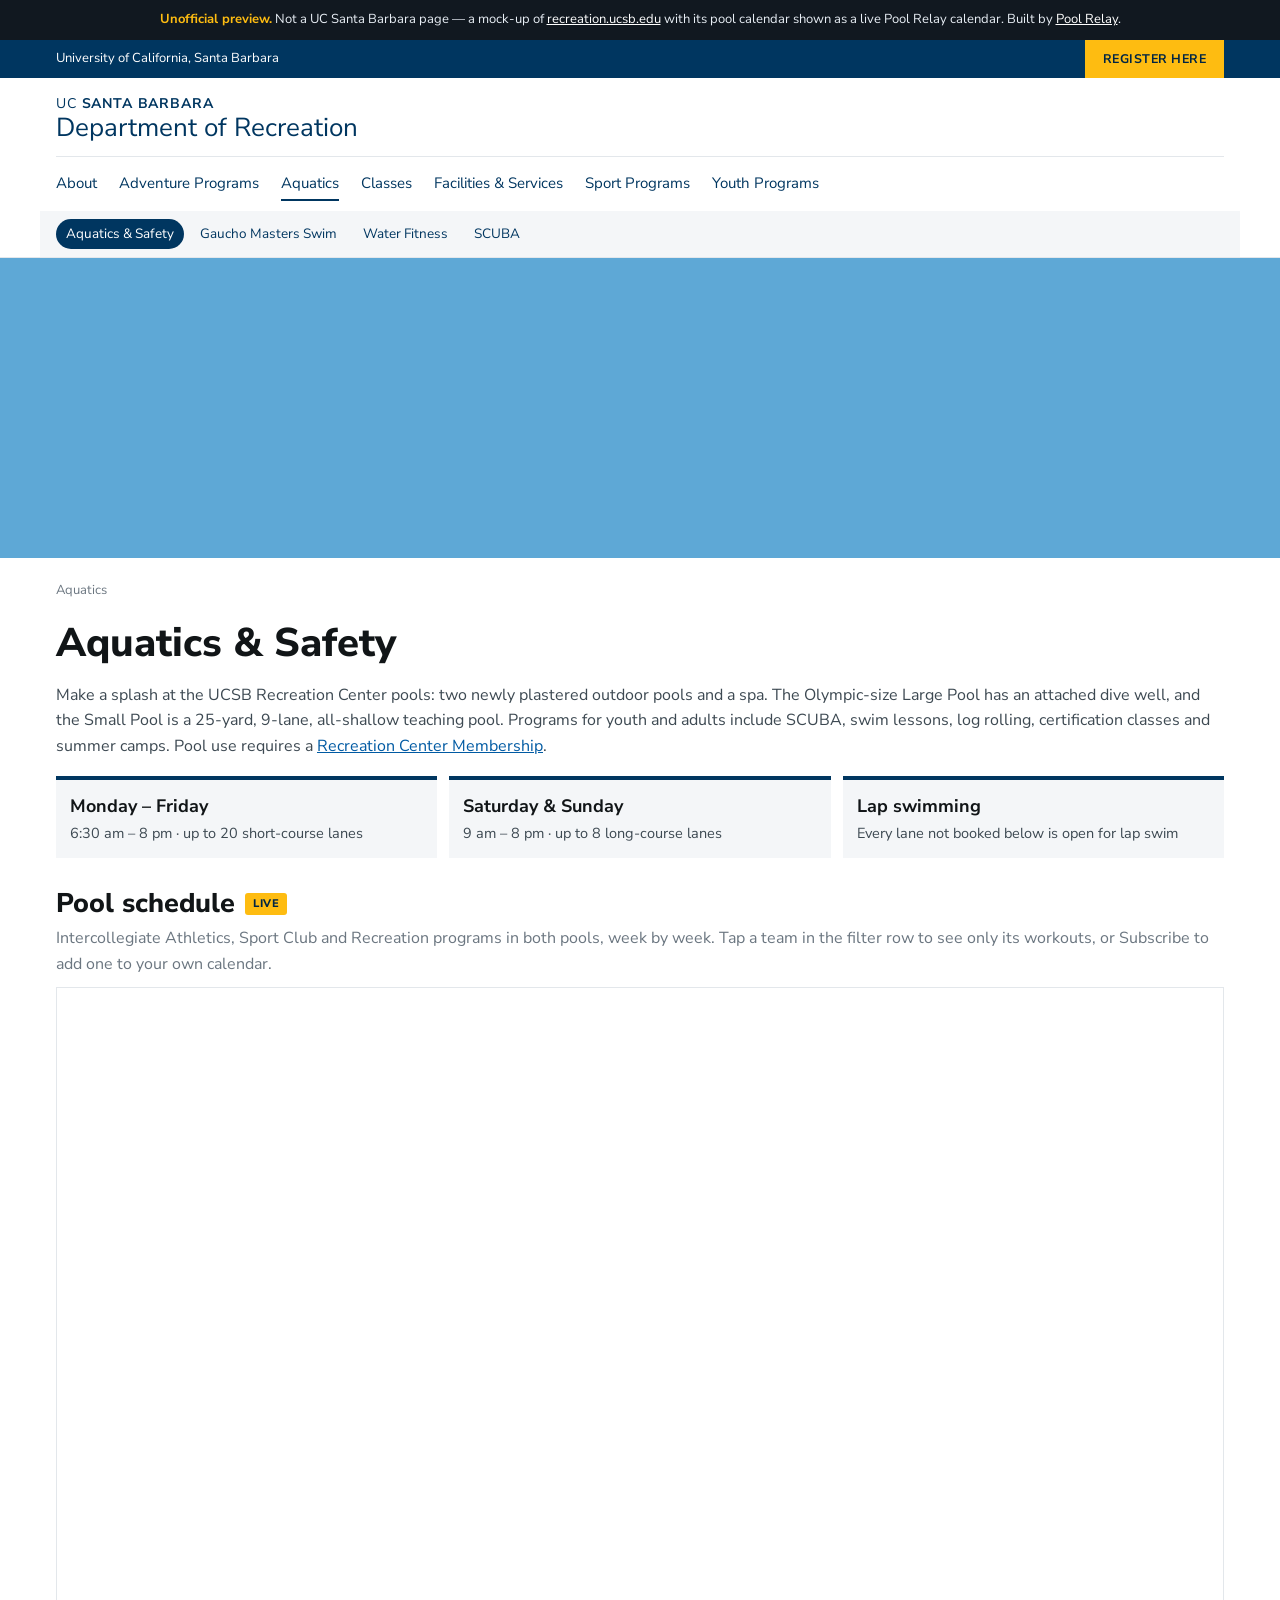
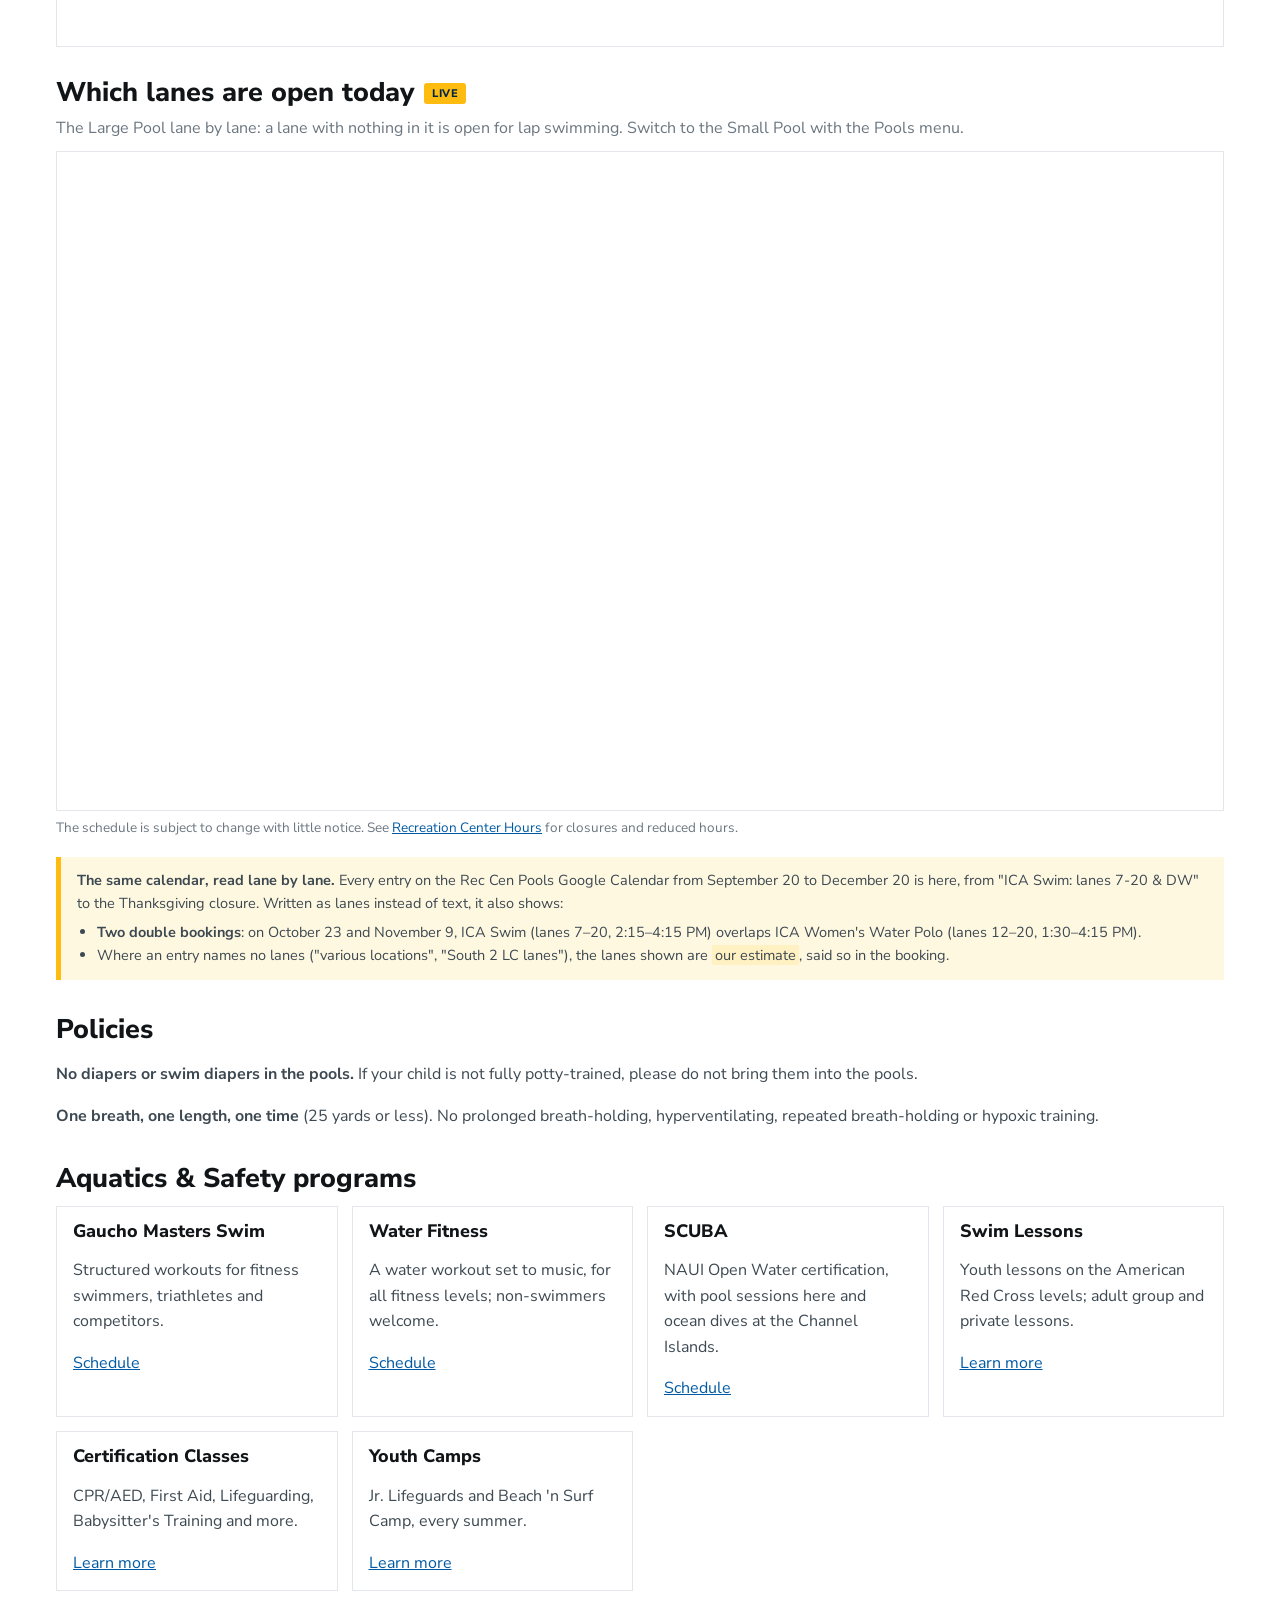
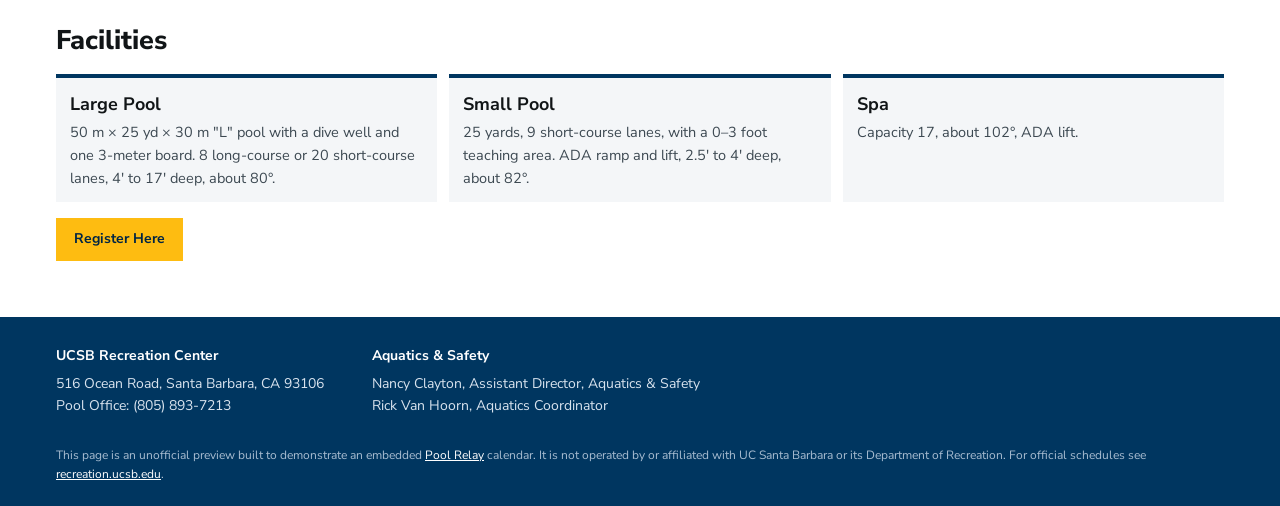
<file: index.html>
<!doctype html>
<!--
  UNOFFICIAL PREVIEW. Not a UC Santa Barbara website.
  A replica of https://recreation.ucsb.edu/aquatics-safety
  Generated by build.py from src/index.html &mdash; edit those, not this file.
-->
<html lang="en">
<head>
<meta charset="utf-8">
<meta name="viewport" content="width=device-width, initial-scale=1">
<meta name="robots" content="noindex, nofollow">
<title>Aquatics & Safety | Department of Recreation, UC Santa Barbara (Pool Relay preview)</title>
<meta name="description" content="Unofficial preview of the UCSB Recreation Aquatics & Safety page with its pool schedule as a live, lane-by-lane Pool Relay calendar.">
<link rel="preconnect" href="https://fonts.googleapis.com">
<link rel="preconnect" href="https://fonts.gstatic.com" crossorigin>
<link rel="stylesheet" href="https://fonts.googleapis.com/css2?family=Nunito+Sans:wght@400;600;700;800&display=swap">
<link rel="stylesheet" href="site.css">
</head>
<body>

<div class="preview-note">
  <b>Unofficial preview.</b> Not a UC Santa Barbara page &mdash; a mock-up of
  <a href="https://recreation.ucsb.edu/aquatics-safety" target="_blank" rel="noopener noreferrer">recreation.ucsb.edu</a>
  with its pool calendar shown as a live Pool Relay calendar. Built by
  <a href="https://www.poolrelay.com" target="_blank" rel="noopener noreferrer">Pool Relay</a>.
</div>

<div class="topbar">
  <div class="in">
    <span>University of California, Santa Barbara</span>
    <a class="register" href="https://register.recreation.ucsb.edu" target="_blank" rel="noopener noreferrer">Register Here</a>
  </div>
</div>

<header class="site">
  <div class="in">
    <a class="wordmark" href="index.html"><small>UC <b>SANTA BARBARA</b></small>Department of Recreation</a>
    <nav class="site">
      <a href="https://recreation.ucsb.edu/about/overview" target="_blank" rel="noopener noreferrer">About</a>
      <a href="https://recreation.ucsb.edu/adventure-programs" target="_blank" rel="noopener noreferrer">Adventure Programs</a>
      <a class="here" href="index.html">Aquatics</a>
      <a href="https://recreation.ucsb.edu/classes-events" target="_blank" rel="noopener noreferrer">Classes</a>
      <a href="https://recreation.ucsb.edu/facilities-services" target="_blank" rel="noopener noreferrer">Facilities &amp; Services</a>
      <a href="https://recreation.ucsb.edu/sport-programs" target="_blank" rel="noopener noreferrer">Sport Programs</a>
      <a href="https://recreation.ucsb.edu/youth-programs" target="_blank" rel="noopener noreferrer">Youth Programs</a>
    </nav>
  </div>
  <nav class="strip" aria-label="Pages in this preview">
    <a href="index.html" class="on" aria-current="page">Aquatics & Safety</a>
    <a href="masters.html">Gaucho Masters Swim</a>
    <a href="water-fitness.html">Water Fitness</a>
    <a href="scuba.html">SCUBA</a>
  </nav>
</header>

<div class="hero"></div>
<main>
<p class="crumb">Aquatics</p>
<h1>Aquatics &amp; Safety</h1>

<p>Make a splash at the UCSB Recreation Center pools: two newly plastered outdoor pools and a spa.
  The Olympic-size Large Pool has an attached dive well, and the Small Pool is a 25-yard, 9-lane,
  all-shallow teaching pool. Programs for youth and adults include SCUBA, swim lessons, log rolling,
  certification classes and summer camps. Pool use requires a
  <a href="https://recreation.ucsb.edu/about/memberships" target="_blank" rel="noopener noreferrer">Recreation Center Membership</a>.</p>

<div class="facts">
  <div><b>Monday – Friday</b>6:30 am – 8 pm · up to 20 short-course lanes</div>
  <div><b>Saturday &amp; Sunday</b>9 am – 8 pm · up to 8 long-course lanes</div>
  <div><b>Lap swimming</b>Every lane not booked below is open for lap swim</div>
</div>

<div class="cal-head"><h2>Pool schedule</h2><span class="live">Live</span></div>
<p class="sub">Intercollegiate Athletics, Sport Club and Recreation programs in both pools, week by week.
  Tap a team in the filter row to see only its workouts, or Subscribe to add one to your own calendar.</p>
<div class="frame"><iframe src="https://www.poolrelay.com/embed/r5IiLBDG7TrDooOHy2iZnK" title="UCSB Rec Cen Pools: Both pools, the whole week" loading="lazy"></iframe></div>

<div class="cal-head"><h2>Which lanes are open today</h2><span class="live">Live</span></div>
<p class="sub">The Large Pool lane by lane: a lane with nothing in it is open for lap swimming. Switch to the
  Small Pool with the Pools menu.</p>
<div class="frame"><iframe src="https://www.poolrelay.com/embed/DOjT3FkMWt5sZKPj9b3lKr" title="UCSB Rec Cen Pools: Today, lane by lane" loading="lazy"></iframe></div>
<p class="cal-foot">The schedule is subject to change with little notice. See
  <a href="https://recreation.ucsb.edu/about/hours" target="_blank" rel="noopener noreferrer">Recreation Center Hours</a> for closures and reduced hours.</p>

<div class="finding">
  <b>The same calendar, read lane by lane.</b> Every entry on the Rec Cen Pools Google Calendar from
  September 20 to December 20 is here, from "ICA Swim: lanes 7-20 &amp; DW" to the Thanksgiving closure.
  Written as lanes instead of text, it also shows:
  <ul>
    <li><strong>Two double bookings</strong>: on October 23 and November 9, ICA Swim (lanes 7–20, 2:15–4:15&nbsp;PM)
      overlaps ICA Women's Water Polo (lanes 12–20, 1:30–4:15&nbsp;PM).</li>
    <li>Where an entry names no lanes ("various locations", "South 2 LC lanes"), the lanes shown are
      <span class="est">our estimate</span>, said so in the booking.</li>
  </ul>
</div>

<h2>Policies</h2>
<p><strong>No diapers or swim diapers in the pools.</strong> If your child is not fully potty-trained, please
  do not bring them into the pools.</p>
<p><strong>One breath, one length, one time</strong> (25 yards or less). No prolonged breath-holding,
  hyperventilating, repeated breath-holding or hypoxic training.</p>

<h2>Aquatics &amp; Safety programs</h2>
<div class="cards">
  <div class="card"><h3>Gaucho Masters Swim</h3><p>Structured workouts for fitness swimmers, triathletes and competitors.</p><a href="masters.html">Schedule</a></div>
  <div class="card"><h3>Water Fitness</h3><p>A water workout set to music, for all fitness levels; non-swimmers welcome.</p><a href="water-fitness.html">Schedule</a></div>
  <div class="card"><h3>SCUBA</h3><p>NAUI Open Water certification, with pool sessions here and ocean dives at the Channel Islands.</p><a href="scuba.html">Schedule</a></div>
  <div class="card"><h3>Swim Lessons</h3><p>Youth lessons on the American Red Cross levels; adult group and private lessons.</p><a href="https://recreation.ucsb.edu/youth-programs/swim-lessons" target="_blank" rel="noopener noreferrer">Learn more</a></div>
  <div class="card"><h3>Certification Classes</h3><p>CPR/AED, First Aid, Lifeguarding, Babysitter's Training and more.</p><a href="https://recreation.ucsb.edu/classes-events/gaucho-rec/certification-classes" target="_blank" rel="noopener noreferrer">Learn more</a></div>
  <div class="card"><h3>Youth Camps</h3><p>Jr. Lifeguards and Beach 'n Surf Camp, every summer.</p><a href="https://recreation.ucsb.edu/youth-programs/jr-lifeguards" target="_blank" rel="noopener noreferrer">Learn more</a></div>
</div>

<h2>Facilities</h2>
<div class="facts">
  <div><b>Large Pool</b>50 m × 25 yd × 30 m "L" pool with a dive well and one 3-meter board.
    8 long-course or 20 short-course lanes, 4' to 17' deep, about 80°.</div>
  <div><b>Small Pool</b>25 yards, 9 short-course lanes, with a 0–3 foot teaching area. ADA ramp and lift, 2.5' to 4' deep, about 82°.</div>
  <div><b>Spa</b>Capacity 17, about 102°, ADA lift.</div>
</div>
<p><a class="btn gold" href="https://register.recreation.ucsb.edu" target="_blank" rel="noopener noreferrer">Register Here</a></p>
</main>

<footer class="site">
  <div class="in">
    <div>
      <b>UCSB Recreation Center</b>
      516 Ocean Road, Santa Barbara, CA 93106<br>
      Pool Office: (805) 893-7213
    </div>
    <div>
      <b>Aquatics &amp; Safety</b>
      Nancy Clayton, Assistant Director, Aquatics &amp; Safety<br>
      Rick Van Hoorn, Aquatics Coordinator
    </div>
  </div>
  <p class="fine">This page is an unofficial preview built to demonstrate an embedded
    <a href="https://www.poolrelay.com" target="_blank" rel="noopener noreferrer">Pool Relay</a> calendar. It is not operated by or
    affiliated with UC Santa Barbara or its Department of Recreation. For official schedules see
    <a href="https://recreation.ucsb.edu/aquatics-safety" target="_blank" rel="noopener noreferrer">recreation.ucsb.edu</a>.</p>
</footer>

</body>
</html>
</file>
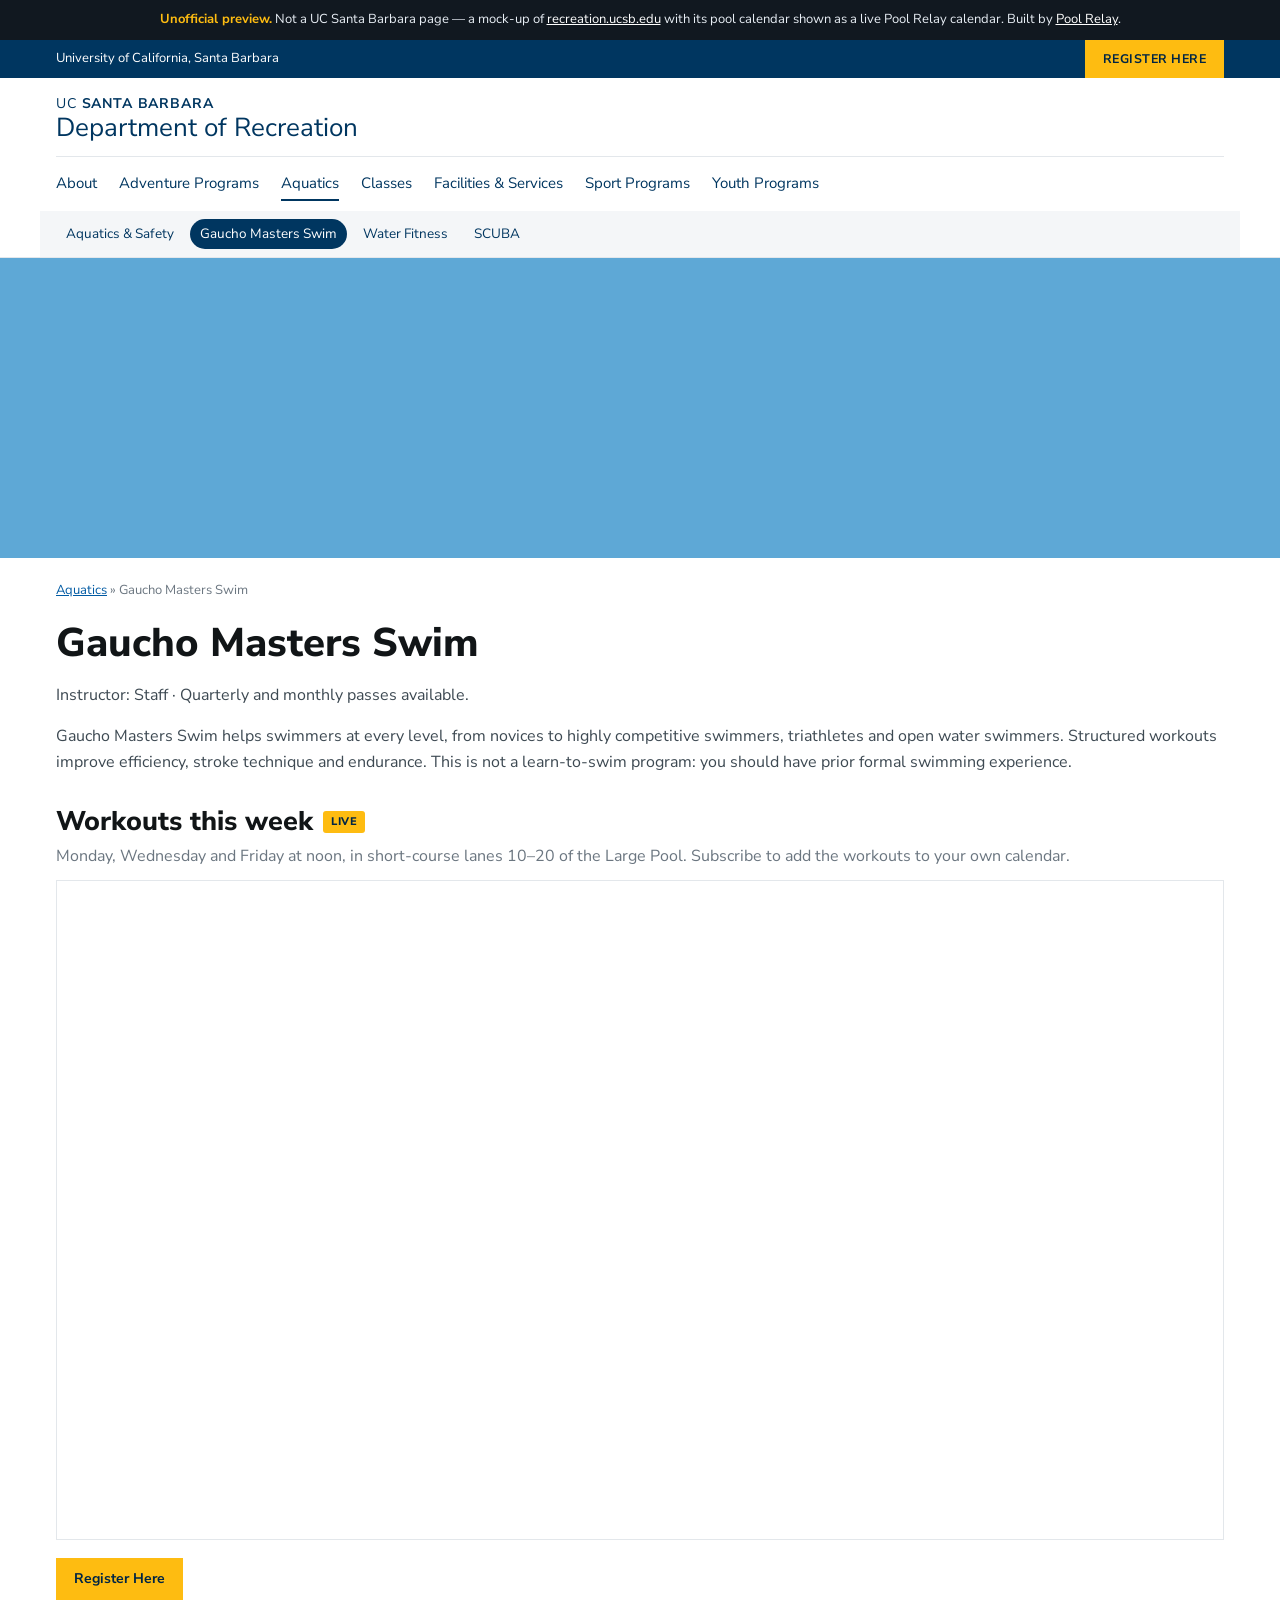
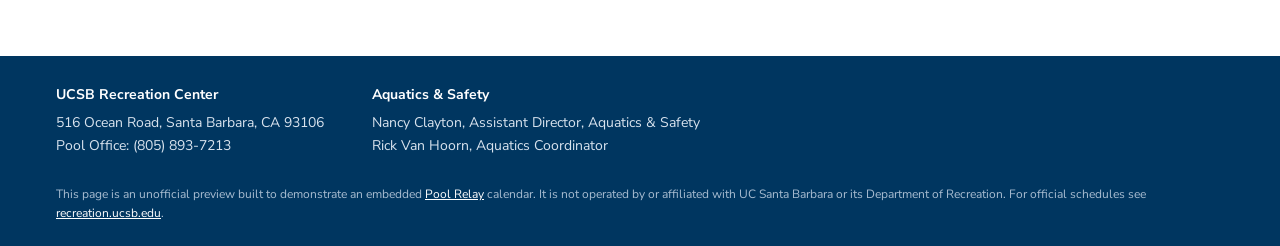
<file: masters.html>
<!doctype html>
<!--
  UNOFFICIAL PREVIEW. Not a UC Santa Barbara website.
  A replica of https://recreation.ucsb.edu/aquatics-safety#collapse-9002
  Generated by build.py from src/masters.html &mdash; edit those, not this file.
-->
<html lang="en">
<head>
<meta charset="utf-8">
<meta name="viewport" content="width=device-width, initial-scale=1">
<meta name="robots" content="noindex, nofollow">
<title>Gaucho Masters Swim | Department of Recreation, UC Santa Barbara (Pool Relay preview)</title>
<meta name="description" content="Unofficial preview of the Gaucho Masters Swim program at UCSB with a live calendar of its workouts.">
<link rel="preconnect" href="https://fonts.googleapis.com">
<link rel="preconnect" href="https://fonts.gstatic.com" crossorigin>
<link rel="stylesheet" href="https://fonts.googleapis.com/css2?family=Nunito+Sans:wght@400;600;700;800&display=swap">
<link rel="stylesheet" href="site.css">
</head>
<body>

<div class="preview-note">
  <b>Unofficial preview.</b> Not a UC Santa Barbara page &mdash; a mock-up of
  <a href="https://recreation.ucsb.edu/aquatics-safety#collapse-9002" target="_blank" rel="noopener noreferrer">recreation.ucsb.edu</a>
  with its pool calendar shown as a live Pool Relay calendar. Built by
  <a href="https://www.poolrelay.com" target="_blank" rel="noopener noreferrer">Pool Relay</a>.
</div>

<div class="topbar">
  <div class="in">
    <span>University of California, Santa Barbara</span>
    <a class="register" href="https://register.recreation.ucsb.edu" target="_blank" rel="noopener noreferrer">Register Here</a>
  </div>
</div>

<header class="site">
  <div class="in">
    <a class="wordmark" href="index.html"><small>UC <b>SANTA BARBARA</b></small>Department of Recreation</a>
    <nav class="site">
      <a href="https://recreation.ucsb.edu/about/overview" target="_blank" rel="noopener noreferrer">About</a>
      <a href="https://recreation.ucsb.edu/adventure-programs" target="_blank" rel="noopener noreferrer">Adventure Programs</a>
      <a class="here" href="index.html">Aquatics</a>
      <a href="https://recreation.ucsb.edu/classes-events" target="_blank" rel="noopener noreferrer">Classes</a>
      <a href="https://recreation.ucsb.edu/facilities-services" target="_blank" rel="noopener noreferrer">Facilities &amp; Services</a>
      <a href="https://recreation.ucsb.edu/sport-programs" target="_blank" rel="noopener noreferrer">Sport Programs</a>
      <a href="https://recreation.ucsb.edu/youth-programs" target="_blank" rel="noopener noreferrer">Youth Programs</a>
    </nav>
  </div>
  <nav class="strip" aria-label="Pages in this preview">
    <a href="index.html">Aquatics & Safety</a>
    <a href="masters.html" class="on" aria-current="page">Gaucho Masters Swim</a>
    <a href="water-fitness.html">Water Fitness</a>
    <a href="scuba.html">SCUBA</a>
  </nav>
</header>

<div class="hero"></div>
<main>
<p class="crumb"><a href="index.html">Aquatics</a> » Gaucho Masters Swim</p>
<h1>Gaucho Masters Swim</h1>
<p>Instructor: Staff · Quarterly and monthly passes available.</p>
<p>Gaucho Masters Swim helps swimmers at every level, from novices to highly competitive swimmers,
  triathletes and open water swimmers. Structured workouts improve efficiency, stroke technique and
  endurance. This is not a learn-to-swim program: you should have prior formal swimming experience.</p>

<div class="cal-head"><h2>Workouts this week</h2><span class="live">Live</span></div>
<p class="sub">Monday, Wednesday and Friday at noon, in short-course lanes 10–20 of the Large Pool. Subscribe
  to add the workouts to your own calendar.</p>
<div class="frame"><iframe src="https://www.poolrelay.com/embed/ZcPBpxGtb9kCjeX9kuYTAY" title="UCSB Rec Cen Pools: Gaucho Masters Swim week" loading="lazy"></iframe></div>
<p style="margin-top:18px"><a class="btn gold" href="https://register.recreation.ucsb.edu/Program?classificationId=0fffeb38-3beb-461a-9b49-fd5f3d38f4b2" target="_blank" rel="noopener noreferrer">Register Here</a></p>
</main>

<footer class="site">
  <div class="in">
    <div>
      <b>UCSB Recreation Center</b>
      516 Ocean Road, Santa Barbara, CA 93106<br>
      Pool Office: (805) 893-7213
    </div>
    <div>
      <b>Aquatics &amp; Safety</b>
      Nancy Clayton, Assistant Director, Aquatics &amp; Safety<br>
      Rick Van Hoorn, Aquatics Coordinator
    </div>
  </div>
  <p class="fine">This page is an unofficial preview built to demonstrate an embedded
    <a href="https://www.poolrelay.com" target="_blank" rel="noopener noreferrer">Pool Relay</a> calendar. It is not operated by or
    affiliated with UC Santa Barbara or its Department of Recreation. For official schedules see
    <a href="https://recreation.ucsb.edu/aquatics-safety" target="_blank" rel="noopener noreferrer">recreation.ucsb.edu</a>.</p>
</footer>

</body>
</html>
</file>
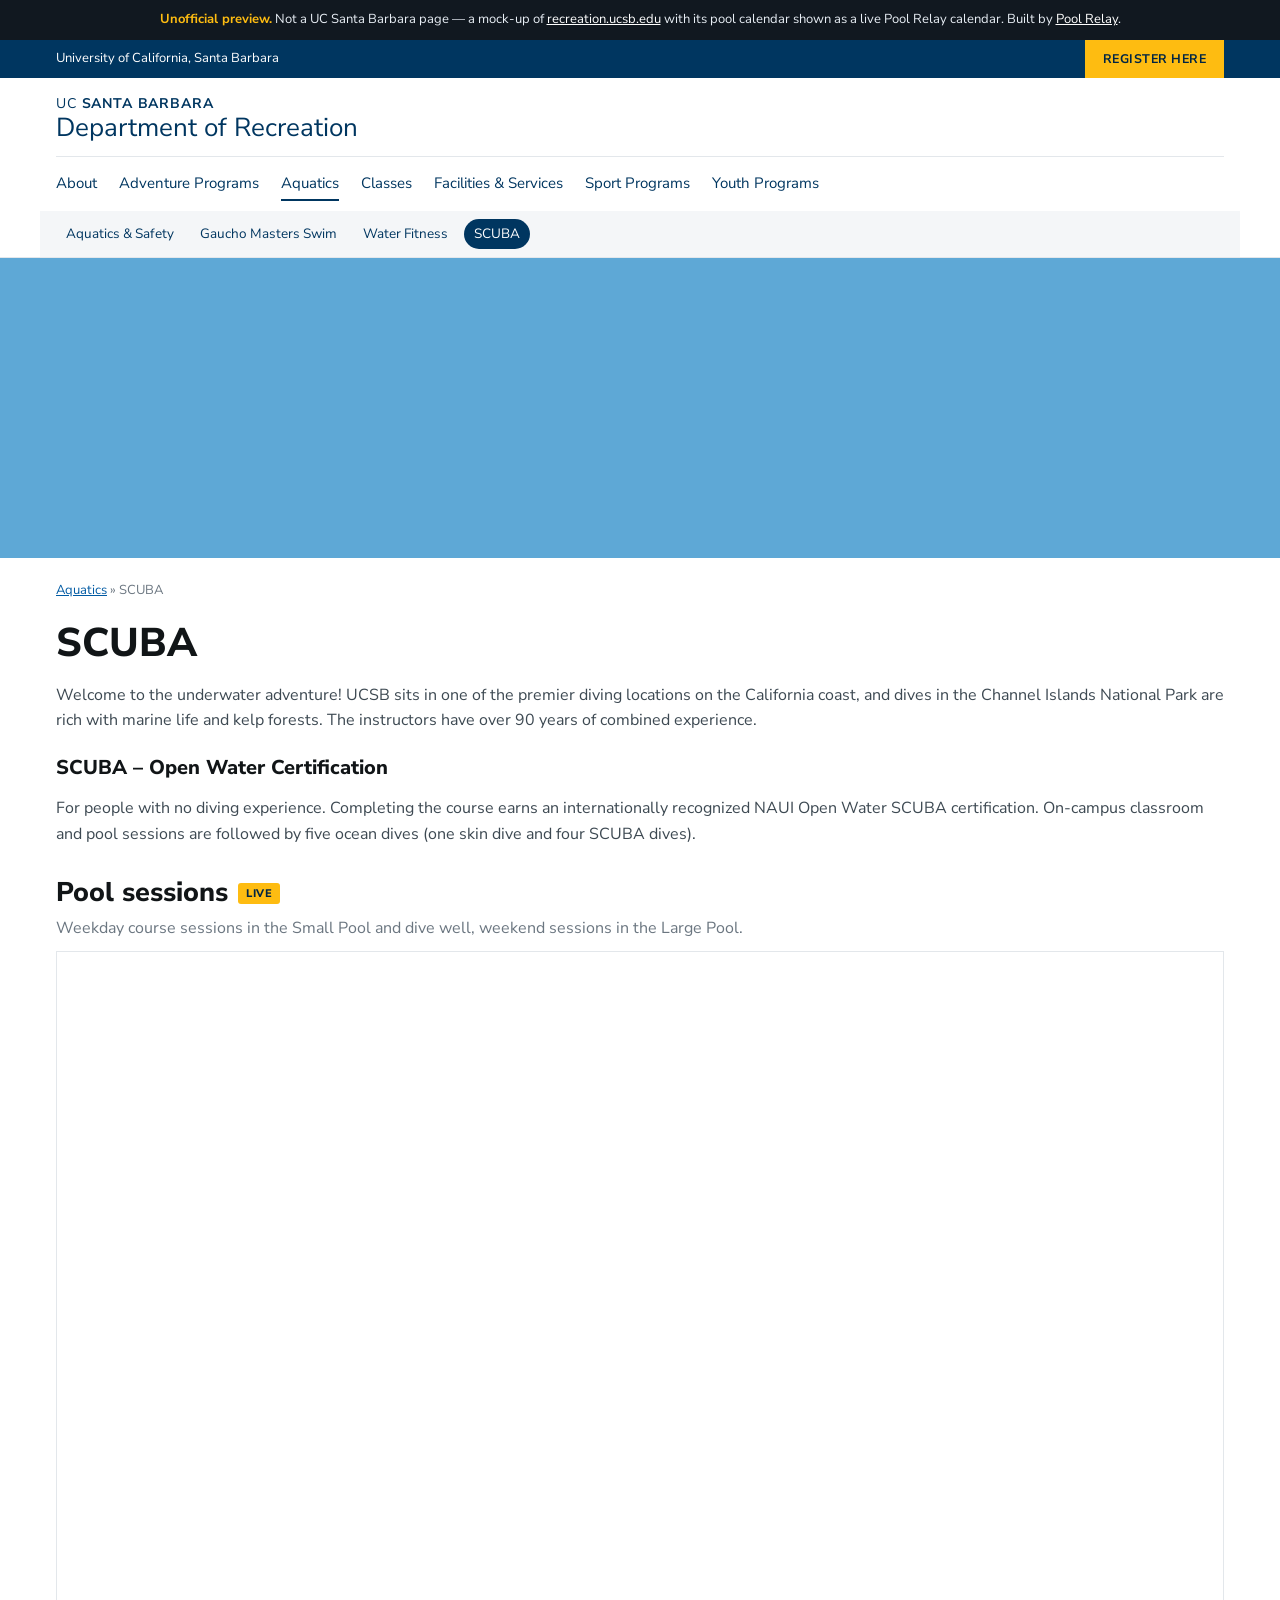
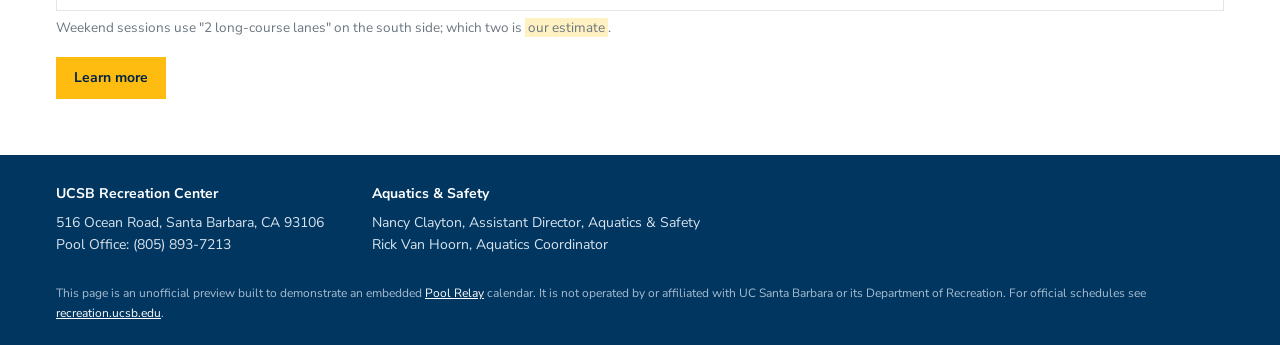
<file: scuba.html>
<!doctype html>
<!--
  UNOFFICIAL PREVIEW. Not a UC Santa Barbara website.
  A replica of https://recreation.ucsb.edu/adventure-programs/scuba
  Generated by build.py from src/scuba.html &mdash; edit those, not this file.
-->
<html lang="en">
<head>
<meta charset="utf-8">
<meta name="viewport" content="width=device-width, initial-scale=1">
<meta name="robots" content="noindex, nofollow">
<title>SCUBA | Department of Recreation, UC Santa Barbara (Pool Relay preview)</title>
<meta name="description" content="Unofficial preview of UCSB Adventure Programs SCUBA with a live calendar of its pool sessions.">
<link rel="preconnect" href="https://fonts.googleapis.com">
<link rel="preconnect" href="https://fonts.gstatic.com" crossorigin>
<link rel="stylesheet" href="https://fonts.googleapis.com/css2?family=Nunito+Sans:wght@400;600;700;800&display=swap">
<link rel="stylesheet" href="site.css">
</head>
<body>

<div class="preview-note">
  <b>Unofficial preview.</b> Not a UC Santa Barbara page &mdash; a mock-up of
  <a href="https://recreation.ucsb.edu/adventure-programs/scuba" target="_blank" rel="noopener noreferrer">recreation.ucsb.edu</a>
  with its pool calendar shown as a live Pool Relay calendar. Built by
  <a href="https://www.poolrelay.com" target="_blank" rel="noopener noreferrer">Pool Relay</a>.
</div>

<div class="topbar">
  <div class="in">
    <span>University of California, Santa Barbara</span>
    <a class="register" href="https://register.recreation.ucsb.edu" target="_blank" rel="noopener noreferrer">Register Here</a>
  </div>
</div>

<header class="site">
  <div class="in">
    <a class="wordmark" href="index.html"><small>UC <b>SANTA BARBARA</b></small>Department of Recreation</a>
    <nav class="site">
      <a href="https://recreation.ucsb.edu/about/overview" target="_blank" rel="noopener noreferrer">About</a>
      <a href="https://recreation.ucsb.edu/adventure-programs" target="_blank" rel="noopener noreferrer">Adventure Programs</a>
      <a class="here" href="index.html">Aquatics</a>
      <a href="https://recreation.ucsb.edu/classes-events" target="_blank" rel="noopener noreferrer">Classes</a>
      <a href="https://recreation.ucsb.edu/facilities-services" target="_blank" rel="noopener noreferrer">Facilities &amp; Services</a>
      <a href="https://recreation.ucsb.edu/sport-programs" target="_blank" rel="noopener noreferrer">Sport Programs</a>
      <a href="https://recreation.ucsb.edu/youth-programs" target="_blank" rel="noopener noreferrer">Youth Programs</a>
    </nav>
  </div>
  <nav class="strip" aria-label="Pages in this preview">
    <a href="index.html">Aquatics & Safety</a>
    <a href="masters.html">Gaucho Masters Swim</a>
    <a href="water-fitness.html">Water Fitness</a>
    <a href="scuba.html" class="on" aria-current="page">SCUBA</a>
  </nav>
</header>

<div class="hero"></div>
<main>
<p class="crumb"><a href="index.html">Aquatics</a> » SCUBA</p>
<h1>SCUBA</h1>
<p>Welcome to the underwater adventure! UCSB sits in one of the premier diving locations on the
  California coast, and dives in the Channel Islands National Park are rich with marine life and kelp
  forests. The instructors have over 90 years of combined experience.</p>

<h3>SCUBA – Open Water Certification</h3>
<p>For people with no diving experience. Completing the course earns an internationally recognized NAUI
  Open Water SCUBA certification. On-campus classroom and pool sessions are followed by five ocean dives
  (one skin dive and four SCUBA dives).</p>

<div class="cal-head"><h2>Pool sessions</h2><span class="live">Live</span></div>
<p class="sub">Weekday course sessions in the Small Pool and dive well, weekend sessions in the Large Pool.</p>
<div class="frame"><iframe src="https://www.poolrelay.com/embed/hKnk03AZDvKWOeGDDf0tcF" title="UCSB Rec Cen Pools: SCUBA pool sessions" loading="lazy"></iframe></div>
<p class="cal-foot">Weekend sessions use "2 long-course lanes" on the south side; which two is
  <span class="est">our estimate</span>.</p>
<p style="margin-top:18px"><a class="btn gold" href="https://recreation.ucsb.edu/adventure-programs/scuba" target="_blank" rel="noopener noreferrer">Learn more</a></p>
</main>

<footer class="site">
  <div class="in">
    <div>
      <b>UCSB Recreation Center</b>
      516 Ocean Road, Santa Barbara, CA 93106<br>
      Pool Office: (805) 893-7213
    </div>
    <div>
      <b>Aquatics &amp; Safety</b>
      Nancy Clayton, Assistant Director, Aquatics &amp; Safety<br>
      Rick Van Hoorn, Aquatics Coordinator
    </div>
  </div>
  <p class="fine">This page is an unofficial preview built to demonstrate an embedded
    <a href="https://www.poolrelay.com" target="_blank" rel="noopener noreferrer">Pool Relay</a> calendar. It is not operated by or
    affiliated with UC Santa Barbara or its Department of Recreation. For official schedules see
    <a href="https://recreation.ucsb.edu/aquatics-safety" target="_blank" rel="noopener noreferrer">recreation.ucsb.edu</a>.</p>
</footer>

</body>
</html>
</file>
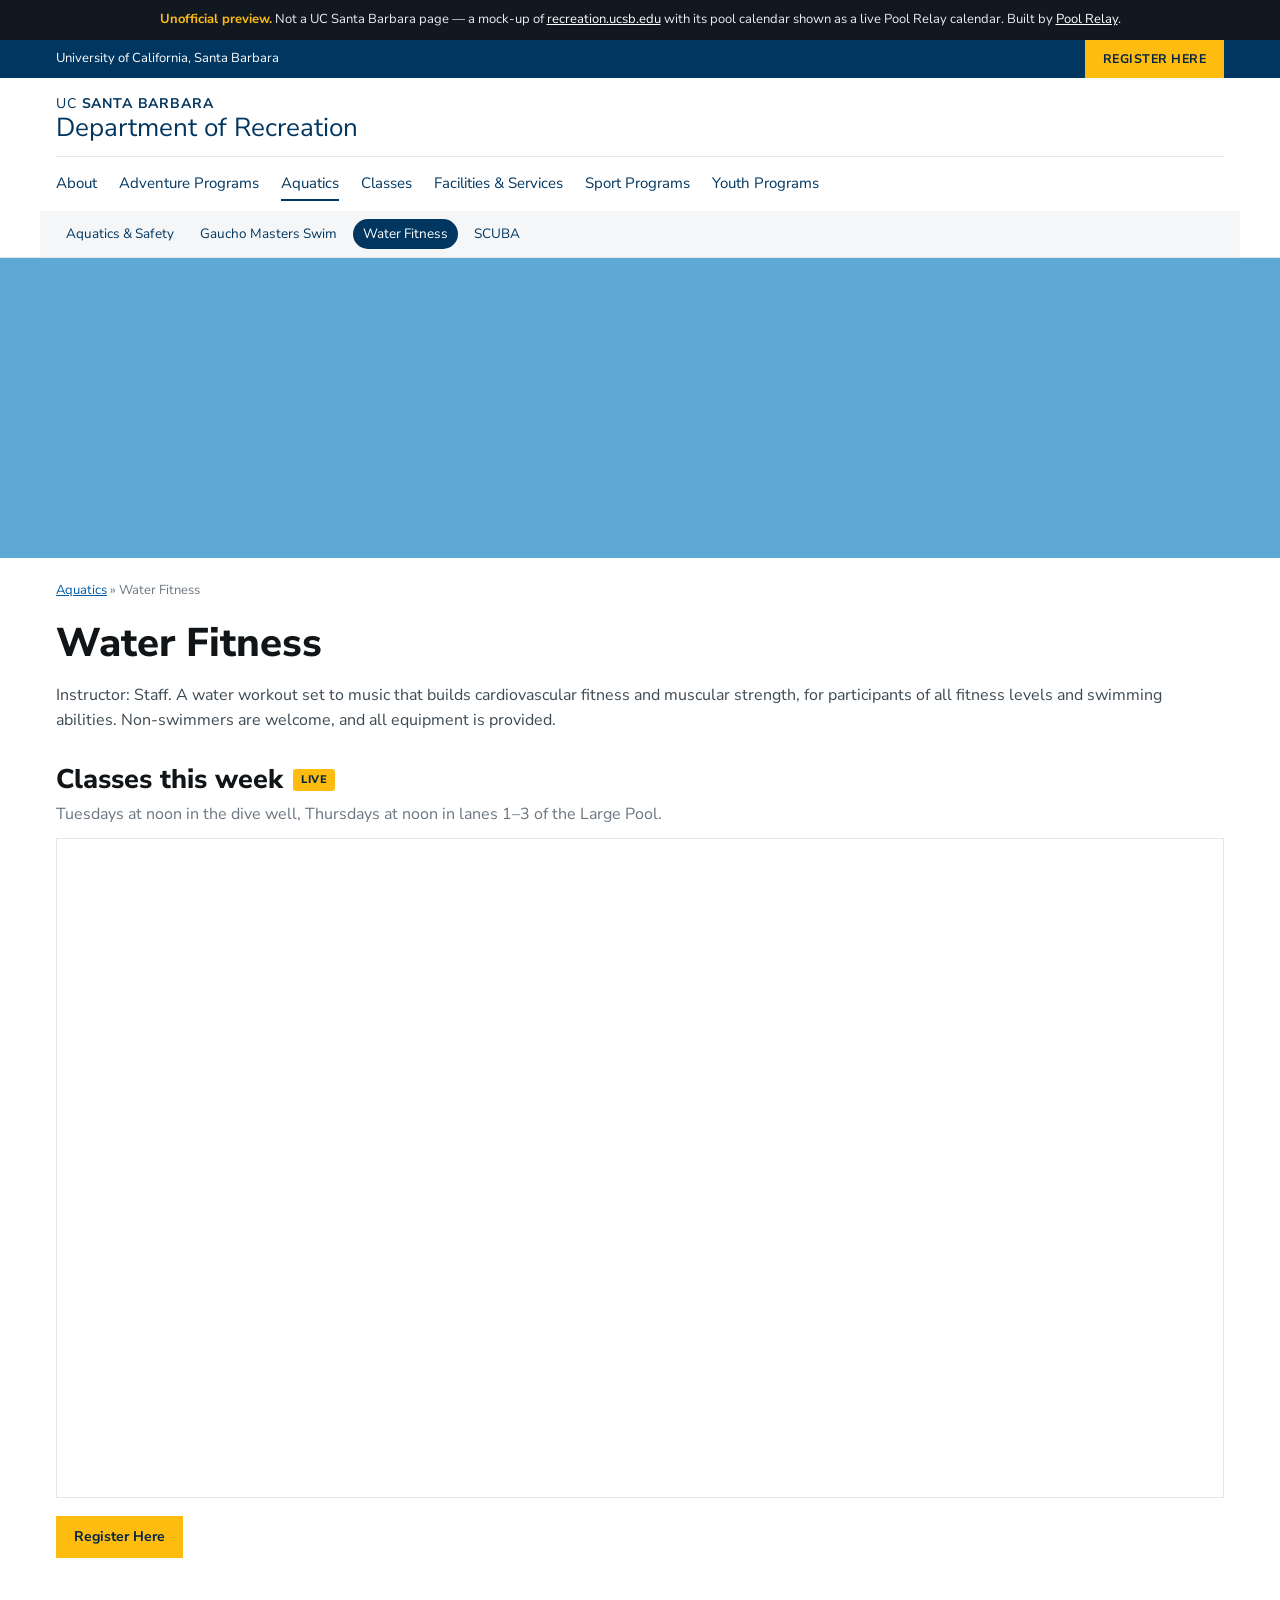
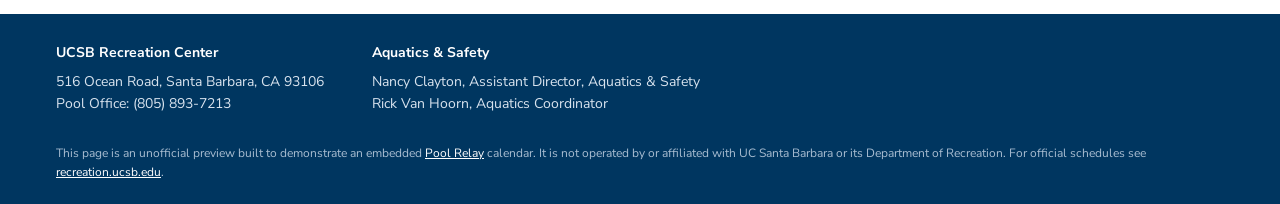
<file: water-fitness.html>
<!doctype html>
<!--
  UNOFFICIAL PREVIEW. Not a UC Santa Barbara website.
  A replica of https://recreation.ucsb.edu/aquatics-safety#collapse-8624
  Generated by build.py from src/water-fitness.html &mdash; edit those, not this file.
-->
<html lang="en">
<head>
<meta charset="utf-8">
<meta name="viewport" content="width=device-width, initial-scale=1">
<meta name="robots" content="noindex, nofollow">
<title>Water Fitness | Department of Recreation, UC Santa Barbara (Pool Relay preview)</title>
<meta name="description" content="Unofficial preview of UCSB Recreation's Water Fitness class with a live calendar of its sessions.">
<link rel="preconnect" href="https://fonts.googleapis.com">
<link rel="preconnect" href="https://fonts.gstatic.com" crossorigin>
<link rel="stylesheet" href="https://fonts.googleapis.com/css2?family=Nunito+Sans:wght@400;600;700;800&display=swap">
<link rel="stylesheet" href="site.css">
</head>
<body>

<div class="preview-note">
  <b>Unofficial preview.</b> Not a UC Santa Barbara page &mdash; a mock-up of
  <a href="https://recreation.ucsb.edu/aquatics-safety#collapse-8624" target="_blank" rel="noopener noreferrer">recreation.ucsb.edu</a>
  with its pool calendar shown as a live Pool Relay calendar. Built by
  <a href="https://www.poolrelay.com" target="_blank" rel="noopener noreferrer">Pool Relay</a>.
</div>

<div class="topbar">
  <div class="in">
    <span>University of California, Santa Barbara</span>
    <a class="register" href="https://register.recreation.ucsb.edu" target="_blank" rel="noopener noreferrer">Register Here</a>
  </div>
</div>

<header class="site">
  <div class="in">
    <a class="wordmark" href="index.html"><small>UC <b>SANTA BARBARA</b></small>Department of Recreation</a>
    <nav class="site">
      <a href="https://recreation.ucsb.edu/about/overview" target="_blank" rel="noopener noreferrer">About</a>
      <a href="https://recreation.ucsb.edu/adventure-programs" target="_blank" rel="noopener noreferrer">Adventure Programs</a>
      <a class="here" href="index.html">Aquatics</a>
      <a href="https://recreation.ucsb.edu/classes-events" target="_blank" rel="noopener noreferrer">Classes</a>
      <a href="https://recreation.ucsb.edu/facilities-services" target="_blank" rel="noopener noreferrer">Facilities &amp; Services</a>
      <a href="https://recreation.ucsb.edu/sport-programs" target="_blank" rel="noopener noreferrer">Sport Programs</a>
      <a href="https://recreation.ucsb.edu/youth-programs" target="_blank" rel="noopener noreferrer">Youth Programs</a>
    </nav>
  </div>
  <nav class="strip" aria-label="Pages in this preview">
    <a href="index.html">Aquatics & Safety</a>
    <a href="masters.html">Gaucho Masters Swim</a>
    <a href="water-fitness.html" class="on" aria-current="page">Water Fitness</a>
    <a href="scuba.html">SCUBA</a>
  </nav>
</header>

<div class="hero"></div>
<main>
<p class="crumb"><a href="index.html">Aquatics</a> » Water Fitness</p>
<h1>Water Fitness</h1>
<p>Instructor: Staff. A water workout set to music that builds cardiovascular fitness and muscular
  strength, for participants of all fitness levels and swimming abilities. Non-swimmers are welcome, and
  all equipment is provided.</p>

<div class="cal-head"><h2>Classes this week</h2><span class="live">Live</span></div>
<p class="sub">Tuesdays at noon in the dive well, Thursdays at noon in lanes 1–3 of the Large Pool.</p>
<div class="frame"><iframe src="https://www.poolrelay.com/embed/ijYLaEPaHUyqtoApYmfx6x" title="UCSB Rec Cen Pools: Water Fitness week" loading="lazy"></iframe></div>
<p style="margin-top:18px"><a class="btn gold" href="https://register.recreation.ucsb.edu/program/GetProgramDetails?courseId=503b32f8-fa0b-46f6-aa1c-0f737b846138" target="_blank" rel="noopener noreferrer">Register Here</a></p>
</main>

<footer class="site">
  <div class="in">
    <div>
      <b>UCSB Recreation Center</b>
      516 Ocean Road, Santa Barbara, CA 93106<br>
      Pool Office: (805) 893-7213
    </div>
    <div>
      <b>Aquatics &amp; Safety</b>
      Nancy Clayton, Assistant Director, Aquatics &amp; Safety<br>
      Rick Van Hoorn, Aquatics Coordinator
    </div>
  </div>
  <p class="fine">This page is an unofficial preview built to demonstrate an embedded
    <a href="https://www.poolrelay.com" target="_blank" rel="noopener noreferrer">Pool Relay</a> calendar. It is not operated by or
    affiliated with UC Santa Barbara or its Department of Recreation. For official schedules see
    <a href="https://recreation.ucsb.edu/aquatics-safety" target="_blank" rel="noopener noreferrer">recreation.ucsb.edu</a>.</p>
</footer>

</body>
</html>
</file>
<file: site.css>
/* UCSB Department of Recreation — replica styling.
   Their site is white, set in Nunito Sans, with UCSB navy rgb(0,54,96) for the top bar and
   navigation, link blue rgb(0,90,163), and UCSB gold for calls to action. */

:root{
  --navy:  #003660;
  --navy-d:#002544;
  --gold:  #febc11;
  --link:  #005aa3;
  --ink:   #111517;
  --text:  #3d4952;
  --muted: #6b7680;
  --line:  #e3e7eb;
  --wash:  #f4f6f8;
}
*{ box-sizing:border-box }
body{ margin:0; background:#fff; color:var(--text); font:16px/1.6 "Nunito Sans", ui-sans-serif, system-ui, sans-serif }
a{ color:var(--link) }
h1,h2,h3{ color:var(--ink); font-weight:800; line-height:1.2 }
h1{ font-size:40px; margin:0 0 14px }
h2{ font-size:27px; margin:34px 0 10px }
h3{ font-size:20px; margin:22px 0 6px }

.preview-note{ background:#111820; color:#e8eef5; font-size:13px; line-height:1.5; padding:10px 16px; text-align:center }
.preview-note b{ color:var(--gold) }
.preview-note a{ color:#fff }

.topbar{ background:var(--navy); color:#fff; font-size:13px }
.topbar .in{ max-width:1200px; margin:0 auto; padding:0 16px; display:flex; align-items:center; justify-content:space-between; min-height:36px }
.topbar .register{ background:var(--gold); color:var(--navy-d); font-weight:700; text-decoration:none; padding:9px 18px; text-transform:uppercase; font-size:12.5px; letter-spacing:.04em }

header.site{ border-bottom:1px solid var(--line) }
header.site .in{ max-width:1200px; margin:0 auto; padding:18px 16px 0 }
.wordmark{ display:block; color:var(--navy); text-decoration:none; font-size:26px; line-height:1.1; margin-bottom:14px }
.wordmark small{ display:block; font-size:14px; letter-spacing:.06em; margin-bottom:3px }
nav.site{ display:flex; gap:22px; flex-wrap:wrap; border-top:1px solid var(--line); padding:10px 0 }
nav.site a{ color:var(--navy); text-decoration:none; font-size:15px; padding:4px 0; border-bottom:2px solid transparent }
nav.site a.here{ border-bottom-color:var(--navy) }
nav.strip{ max-width:1200px; margin:0 auto; padding:8px 16px; display:flex; gap:6px; flex-wrap:wrap; background:var(--wash) }
nav.strip a{ font-size:13.5px; text-decoration:none; color:var(--navy); padding:4px 10px; border-radius:999px }
nav.strip a.on{ background:var(--navy); color:#fff }

.hero{ height:300px; background:#5ea8d6 url("https://recreation.ucsb.edu/sites/default/files/2022-10/W22_Swimming-19%201_0.png") center 60%/cover }
main{ max-width:1200px; margin:0 auto; padding:22px 16px 40px }
.crumb{ font-size:13px; color:var(--muted); margin:0 0 18px }

.facts{ display:grid; grid-template-columns:repeat(auto-fit,minmax(220px,1fr)); gap:12px; margin:16px 0 }
.facts div{ background:var(--wash); border-top:4px solid var(--navy); padding:12px 14px; font-size:14.5px }
.facts b{ display:block; color:var(--ink); font-size:18px; margin-bottom:2px }

.cal-head{ display:flex; align-items:center; gap:10px; margin-top:30px }
.cal-head h2{ margin:0 }
.live{ background:var(--gold); color:var(--navy-d); font-size:11px; font-weight:800; letter-spacing:.05em; border-radius:3px; padding:2px 8px; text-transform:uppercase }
.sub{ color:var(--muted); margin:6px 0 10px }
.frame{ border:1px solid var(--line); height:660px }
.frame iframe{ width:100%; height:100%; border:0; display:block }
.cal-foot{ font-size:13.5px; color:var(--muted); margin:6px 0 0 }

.finding{ background:#fff8e1; border-left:5px solid var(--gold); padding:12px 16px; margin:18px 0; font-size:14.5px }
.finding ul{ margin:6px 0 0; padding-left:20px }
.est{ background:#fff1c2; padding:0 3px }

.cards{ display:grid; grid-template-columns:repeat(auto-fit,minmax(240px,1fr)); gap:14px; margin-top:10px }
.card{ border:1px solid var(--line); padding:14px 16px }
.card h3{ margin-top:0; font-size:18px }
.btn{ display:inline-block; background:var(--navy); color:#fff; text-decoration:none; padding:10px 18px; font-weight:700; font-size:14px }
.btn.gold{ background:var(--gold); color:var(--navy-d) }

footer.site{ background:var(--navy); color:#d8e3ee; font-size:14px }
footer.site .in{ max-width:1200px; margin:0 auto; padding:28px 16px; display:flex; gap:48px; flex-wrap:wrap }
footer.site b{ display:block; color:#fff; margin-bottom:6px }
footer.site a{ color:#fff }
footer.site .fine{ max-width:1200px; margin:0 auto; padding:0 16px 22px; font-size:12px; color:#a8bdd1 }

@media (max-width:760px){
  h1{ font-size:30px }
  .hero{ height:180px }
  .frame{ height:600px }
  nav.site{ gap:14px }
}
</file>
